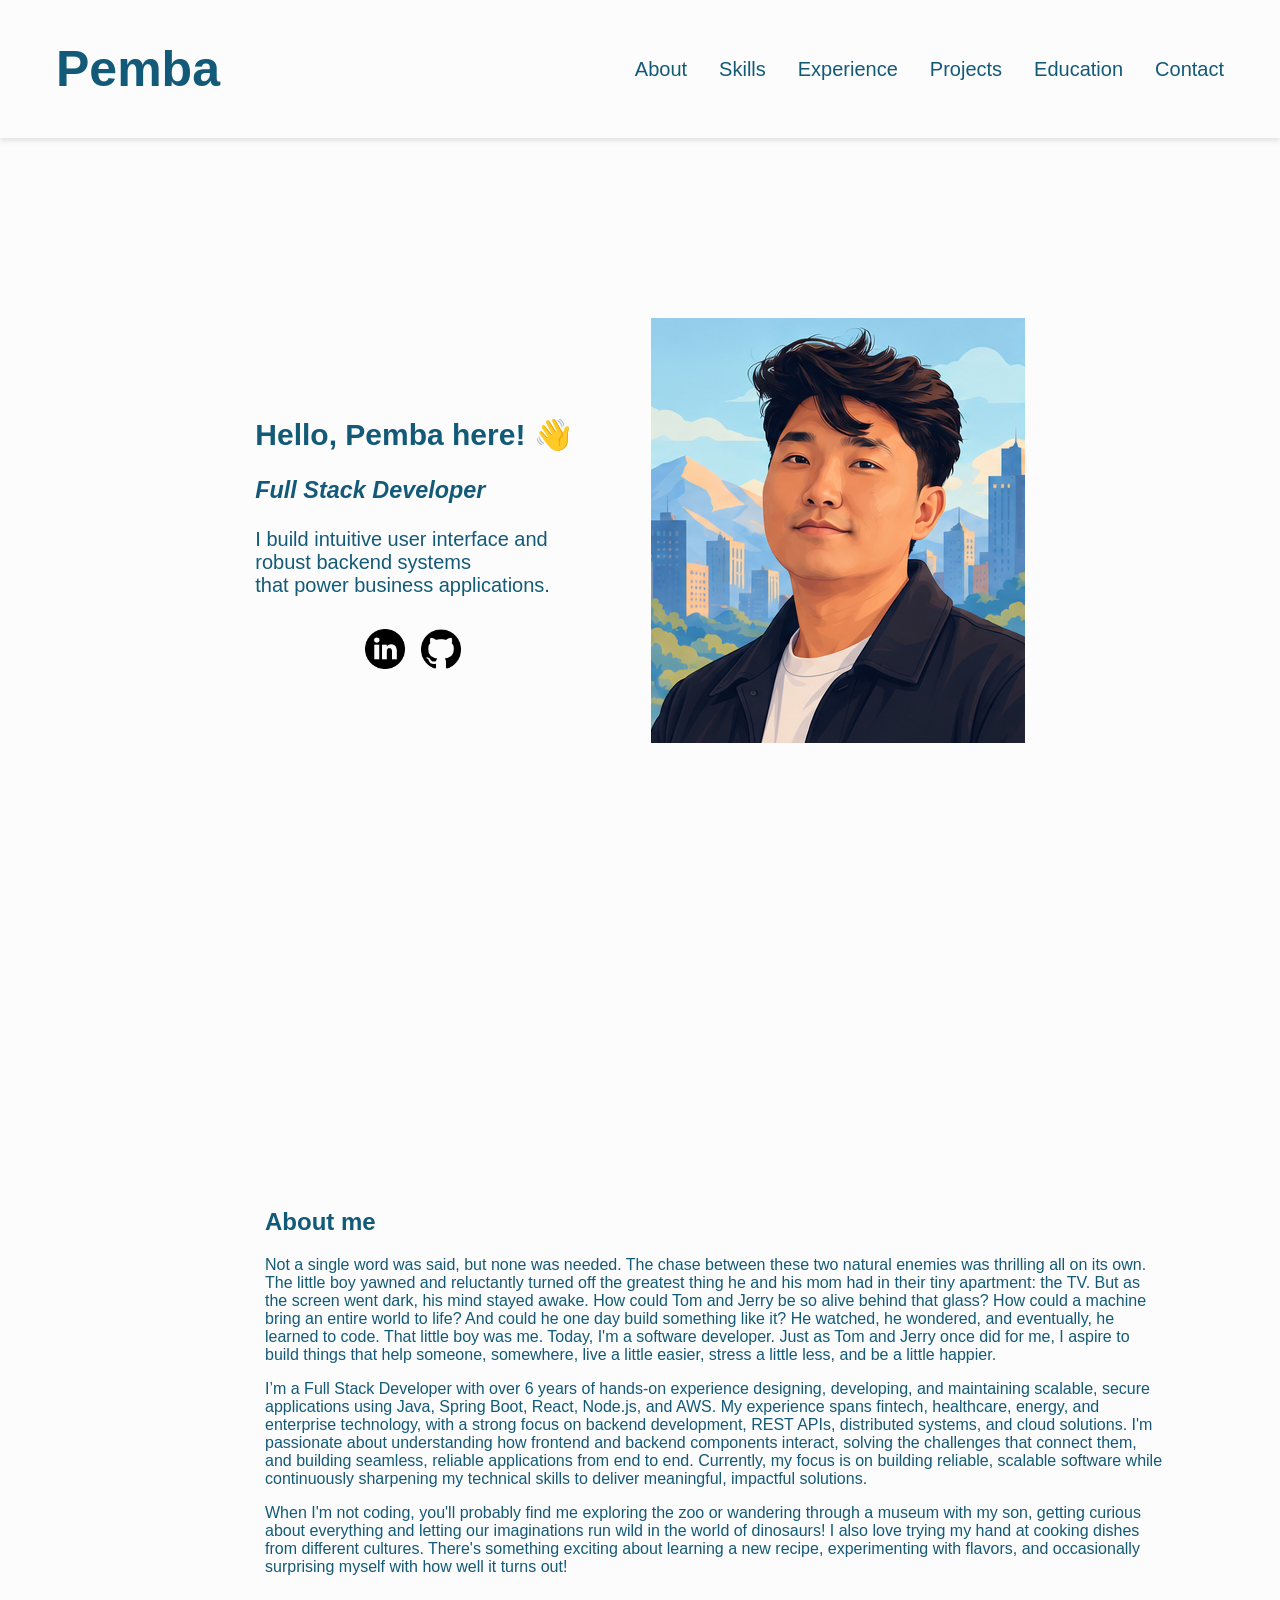
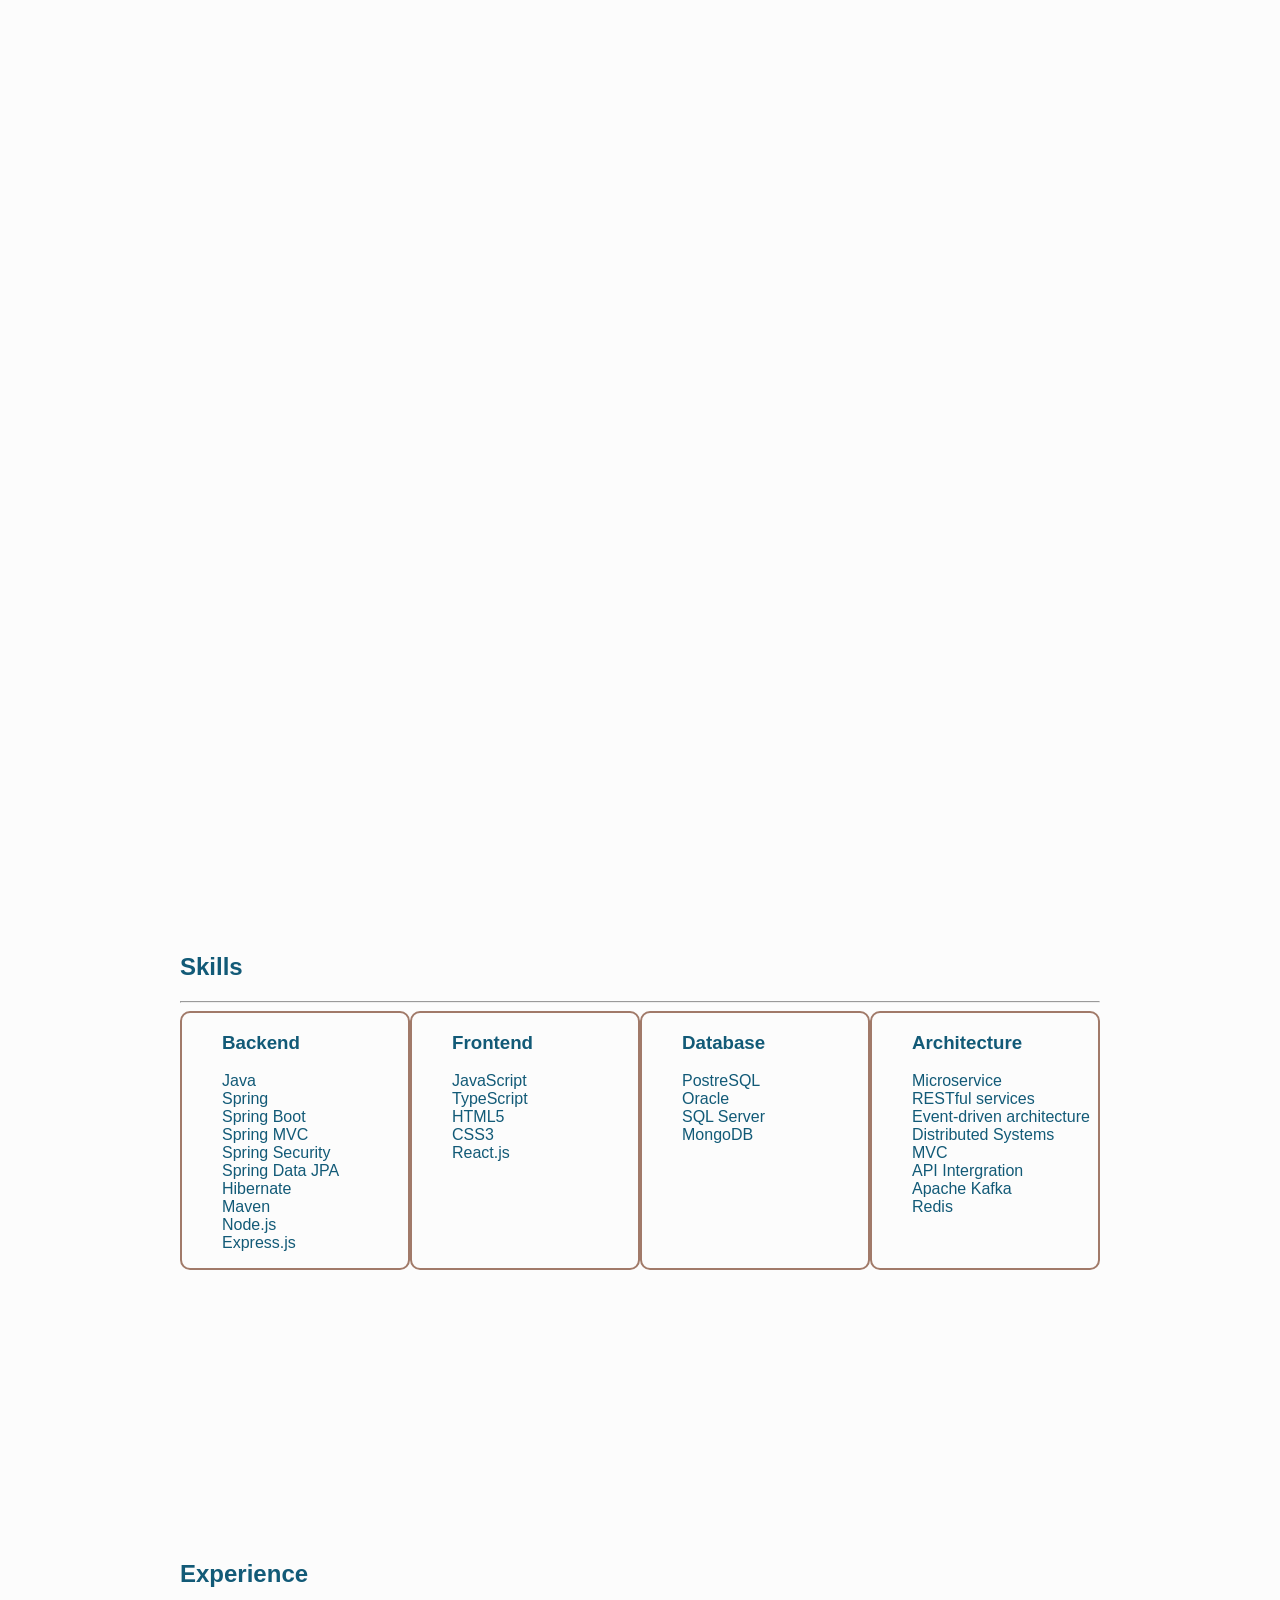
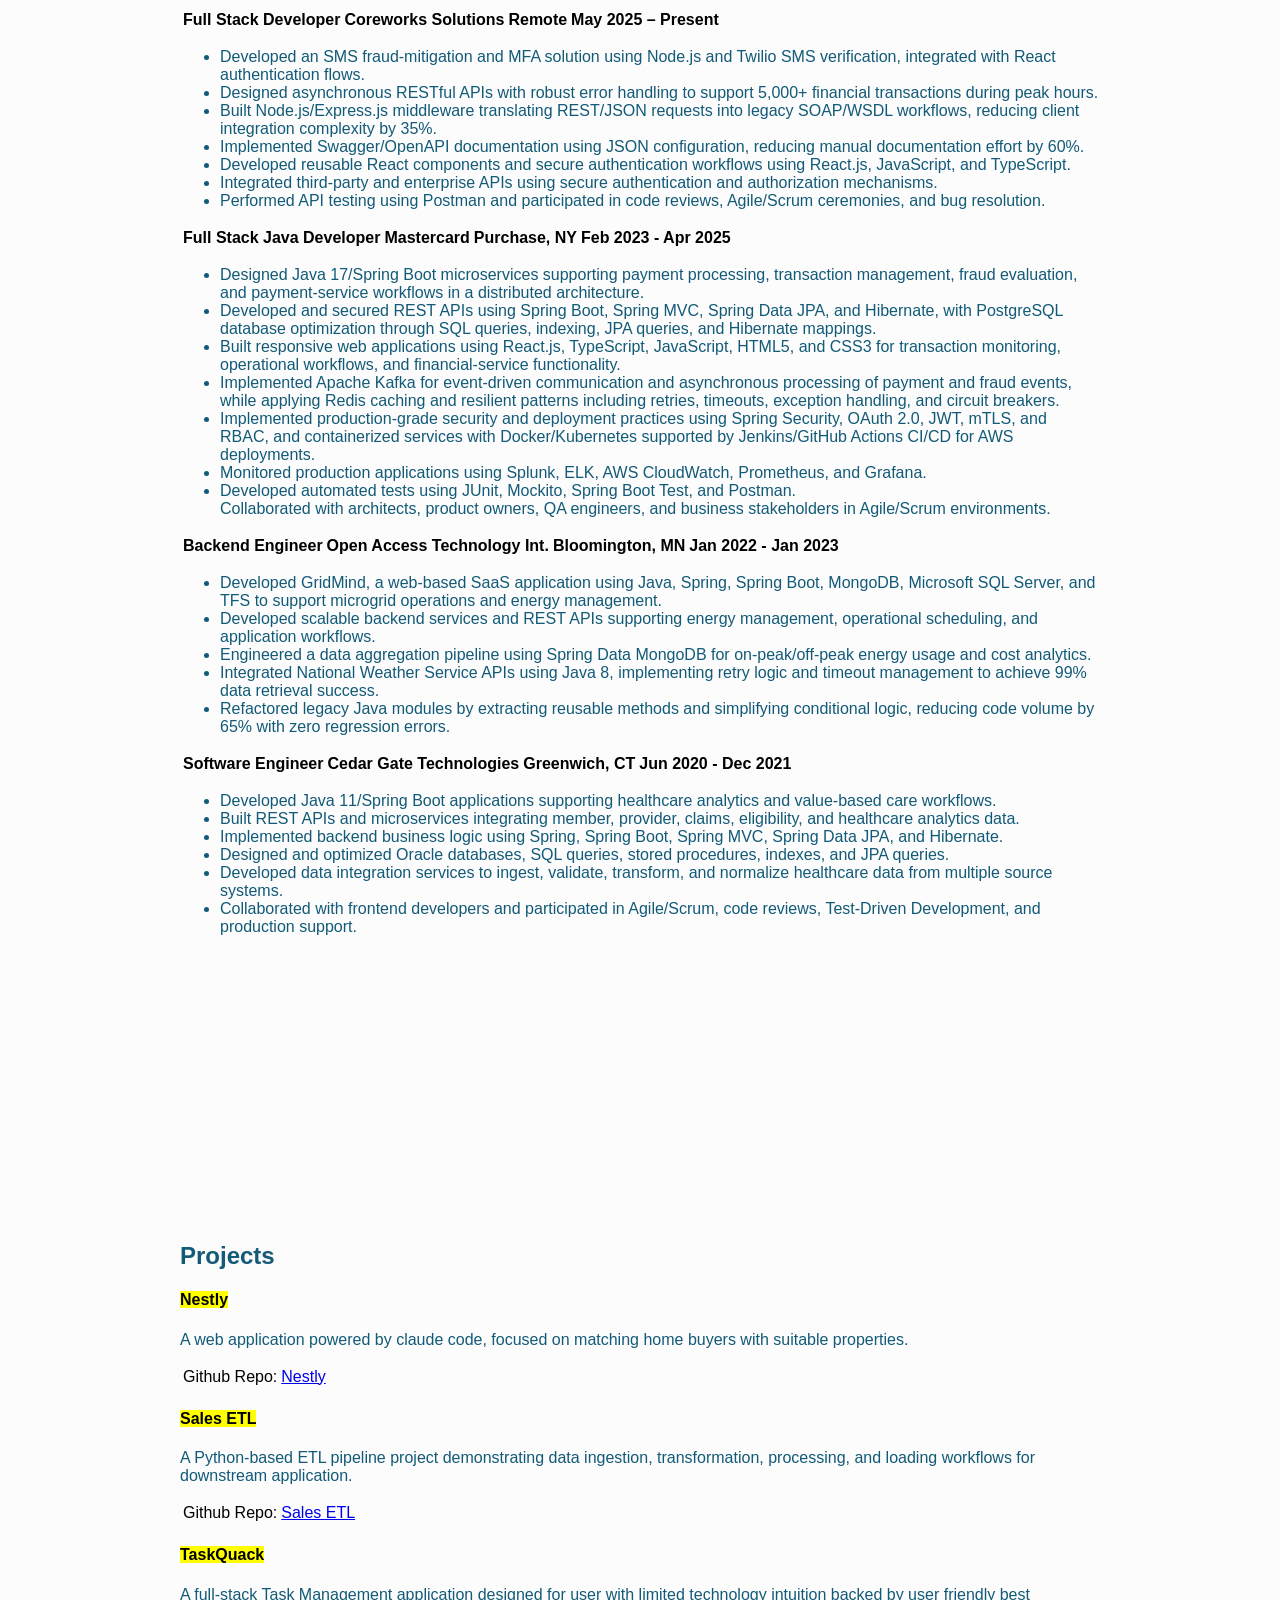
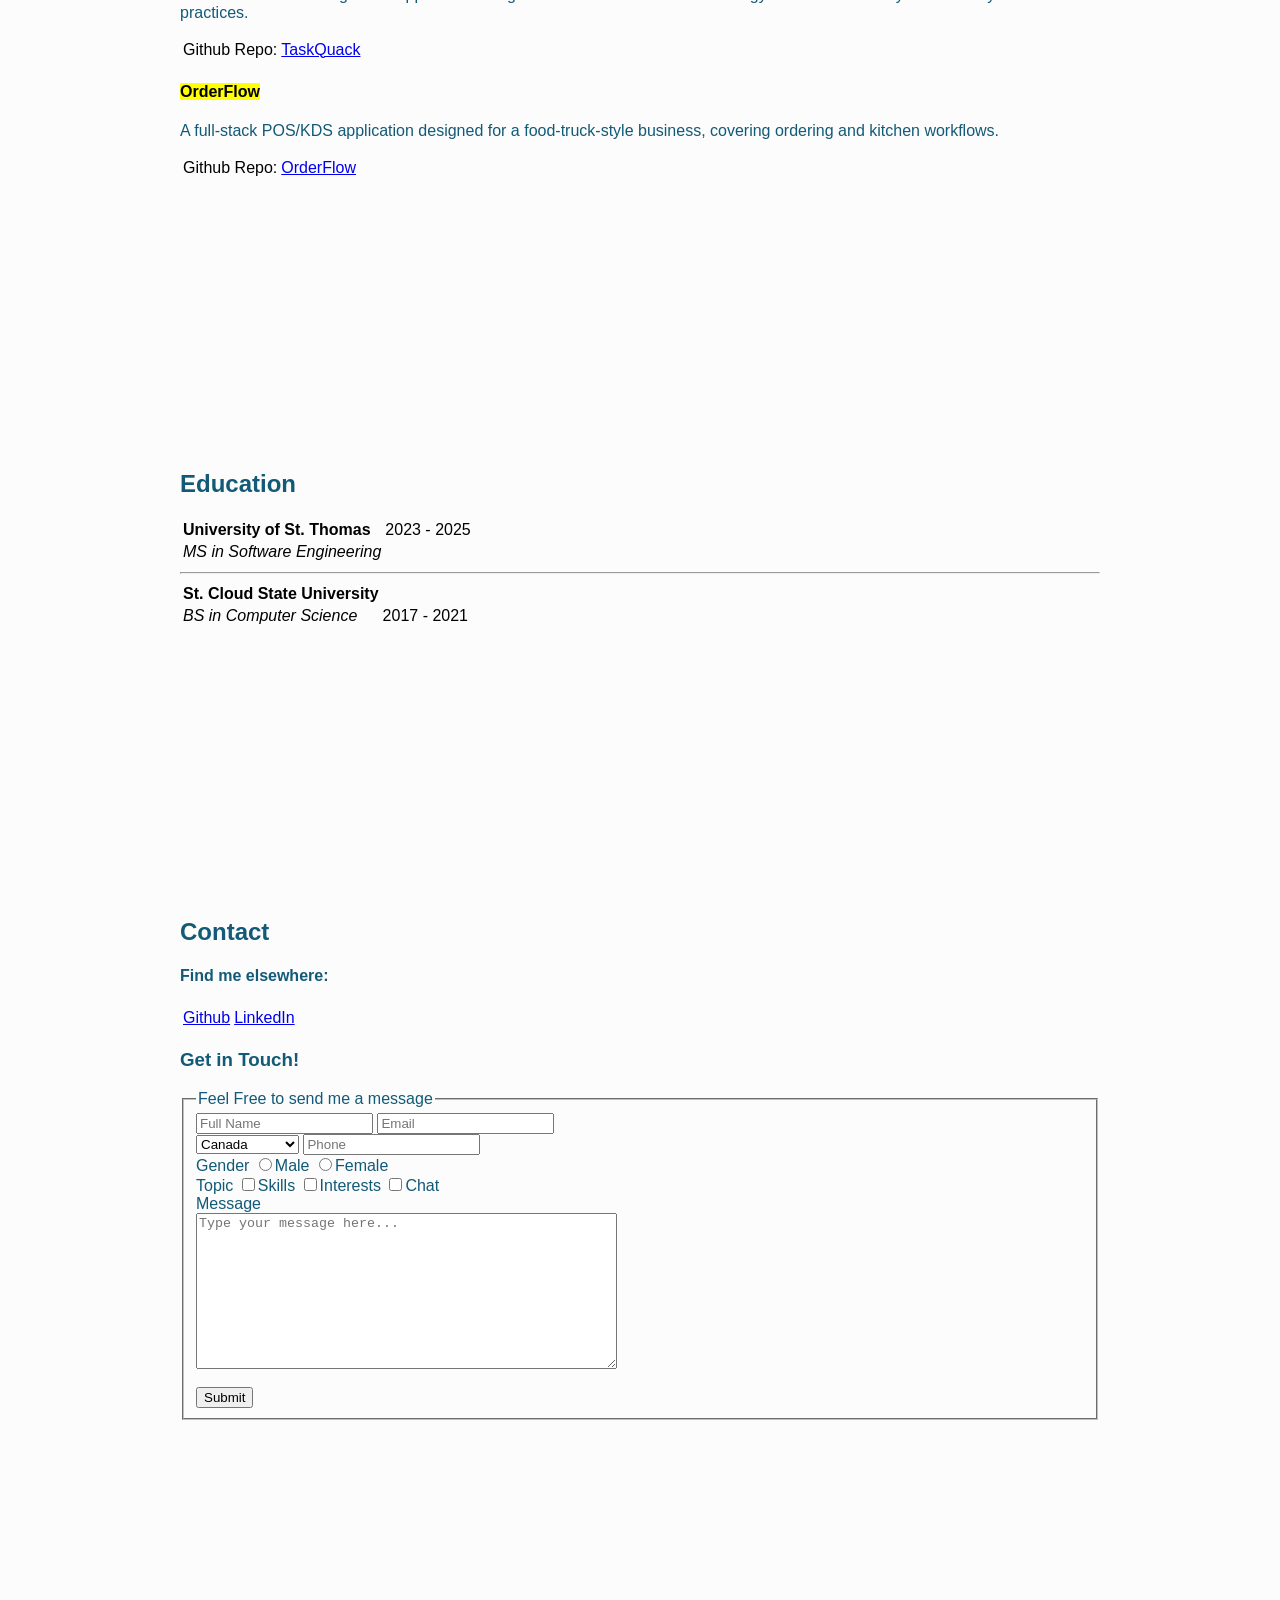
<file: index.html>
<html lang="en">

<head>
    <meta charset="UTF-8">
    <meta name="viewport" content="width=device-width, initial-scale=1.0">
    <title>Pemba Gurung | Full Stack Developer</title>
    <link rel="stylesheet" href="style.css">

    <link rel="preconnect" href="https://rsms.me/">
    <link rel="stylesheet" href="https://rsms.me/inter/inter.css">
</head>

<body>
    <nav>
        <h1 class="logo"><a href="#hero">Pemba</a></h1>
        <ul class="nav-links">
            <li>
                <a href="#about">About</a>
            </li>
            <li>
                <a href="#skills">Skills</a>
            </li>
            <li>
                <a href="#experience">Experience</a>
            </li>
            <li>
                <a href="#projects">Projects</a>
            </li>
            <li>
                <a href="#education">Education</a>
            </li>
            <li>
                <a href="#contact">Contact</a>
            </li>

        </ul>
    </nav>
    <main>
        <section id="hero" class="hero">
            <div class="greeting">
                <h1>Hello, Pemba here! 👋</h1>
                <h3>
                    <em>Full Stack Developer</em>
                </h3>
                <p>
                    I build intuitive user interface and
                    <br>robust backend systems <br>that power business
                    applications.
                </p>
                <!-- To do add links to github and linkedIn -->
                <div class="social-container">
                    <img src="./asset/linkedin.png" alt="Link to LinkedIn" class="icon"
                        onclick="location.href='https://linkedin.com/in/pembag/'">

                    <img src="./asset/github.png" alt="Link to LinkedIn" class="icon"
                        onclick="location.href='https://github.com/pembag'">
                </div>

            </div>

            <div class="profile">
                <img src="./asset/webpage_profile.png" alt="profile">
            </div>
        </section>
        <section id="about" class="about">
            <div class="about-me">
                <h2>About me</h2>
                <p>
                    Not a single word was said, but none was needed. The chase between these two natural enemies was
                    thrilling all on its
                    own. The little boy yawned and reluctantly turned off the greatest thing he and his mom had in their
                    tiny apartment: the
                    TV.
                    But as the screen went dark, his mind stayed awake. How could Tom and Jerry be so alive behind that
                    glass? How could a
                    machine bring an entire world to life? And could he one day build something like it?
                    He watched, he wondered, and eventually, he learned to code.
                    That little boy was me.
                    Today, I'm a software developer. Just as Tom and Jerry once did for me, I aspire to build things
                    that
                    help someone,
                    somewhere, live a little easier, stress a little less, and be a little happier.
                </p>
                <p>
                    I’m a Full Stack Developer with over 6 years of hands-on experience designing,
                    developing, and
                    maintaining scalable, secure applications using
                    Java, Spring Boot, React, Node.js, and AWS. My experience spans fintech, healthcare,
                    energy, and
                    enterprise technology, with a strong focus on backend development, REST APIs, distributed systems,
                    and
                    cloud solutions.
                    I'm passionate about understanding how frontend and backend components interact, solving the
                    challenges
                    that connect
                    them, and building seamless, reliable applications from end to end. Currently, my focus is on
                    building
                    reliable, scalable software while continuously sharpening my technical skills to
                    deliver meaningful, impactful solutions.
                </p>
                <p>
                    When I'm not coding, you'll probably find me exploring the zoo or wandering through a museum with my
                    son, getting
                    curious about everything and letting our imaginations run wild in the world of dinosaurs! I also
                    love
                    trying my hand at
                    cooking dishes from different cultures. There's something exciting about learning a new recipe,
                    experimenting with
                    flavors, and occasionally surprising myself with how well it turns out!
                </p>
            </div>

        </section>
        <section id="skills" class="skills">
            <h2>Skills</h2>
            <hr>
            <div class="skill-cards">
                <div class="backend card">

                    <ul>
                        <li>
                            <h3>Backend</h3>
                        </li>
                        <li>Java</li>
                        <li>Spring</li>
                        <li>Spring Boot</li>
                        <li>Spring MVC</li>
                        <li>Spring Security</li>
                        <li>Spring Data JPA</li>
                        <li>Hibernate</li>
                        <li>Maven</li>
                        <li>Node.js</li>
                        <li>Express.js</li>
                    </ul>
                </div>

                <div class="frontend card">
                    <ul>
                        <li>
                            <h3>Frontend</h3>
                        </li>
                        <li>JavaScript</li>
                        <li>TypeScript</li>
                        <li>HTML5</li>
                        <li>CSS3</li>
                        <li>React.js</li>
                    </ul>
                </div>

                <div class="database card">

                    <ul>
                        <li>
                            <h3>Database</h3>
                        </li>
                        <li>PostreSQL</li>
                        <li>Oracle</li>
                        <li>SQL Server</li>
                        <li>MongoDB</li>
                    </ul>
                </div>

                <div class="tool card">

                    <ul>
                        <li>
                            <h3>Architecture</h3>
                        </li>
                        <li>Microservice</li>
                        <li>RESTful services</li>
                        <li>Event-driven architecture</li>
                        <li>Distributed Systems</li>
                        <li>MVC</li>
                        <li>API Intergration</li>
                        <li>Apache Kafka</li>
                        <li>Redis</li>
                    </ul>
                </div>
            </div>

        </section>
        <section id="experience" class="experiences">
            <h2>Experience</h2>
            <article>
                <table>
                    <tr>
                        <td><strong>Full Stack Developer</strong></td>
                        <td><strong>Coreworks Solutions</strong></td>
                        <td><strong>Remote</strong></td>
                        <td><strong>May 2025 – Present</strong></td>
                    </tr>
                </table>

                <ul>
                    <li>
                        <span>Developed an SMS fraud-mitigation and MFA solution using Node.js and Twilio SMS
                            verification, integrated with React authentication flows. </span>
                    </li>
                    <li>
                        <span>Designed asynchronous RESTful APIs with robust error handling to support 5,000+
                            financial transactions during peak hours.</span>
                    </li>
                    <li>
                        <span>Built Node.js/Express.js middleware translating REST/JSON requests into legacy
                            SOAP/WSDL workflows, reducing client integration complexity by 35%.</span>
                    </li>
                    <li><span>Implemented Swagger/OpenAPI documentation using JSON configuration, reducing manual
                            documentation effort by 60%.</span></li>
                    <li>
                        <span>Developed reusable React components and secure authentication workflows using
                            React.js, JavaScript, and TypeScript.</span>
                    </li>
                    <li>
                        <span>Integrated third-party and enterprise APIs using secure authentication and
                            authorization mechanisms.</span>
                    </li>
                    <li><span>Performed API testing using Postman and participated in code reviews, Agile/Scrum
                            ceremonies, and bug resolution.
                        </span>
                    </li>
                </ul>
            </article>
            <article>
                <table>
                    <tr>
                        <td><strong>Full Stack Java Developer</strong></td>
                        <td><strong>Mastercard</strong></td>
                        <td><strong>Purchase, NY</strong></td>
                        <td><strong>Feb 2023 - Apr 2025</strong></td>
                    </tr>
                </table>

                <ul>
                    <li>
                        <span>Designed Java 17/Spring Boot microservices supporting payment processing, transaction
                            management, fraud evaluation, and payment-service workflows in a distributed architecture.
                        </span>
                    </li>
                    <li>
                        <span>Developed and secured REST APIs using Spring Boot, Spring MVC, Spring Data JPA, and
                            Hibernate, with PostgreSQL database optimization through SQL queries, indexing, JPA queries,
                            and Hibernate mappings.</span>
                    </li>
                    <li>
                        <span>Built responsive web applications using React.js, TypeScript, JavaScript, HTML5, and CSS3
                            for transaction monitoring, operational workflows, and financial-service
                            functionality.</span>
                    </li>
                    <li><span>Implemented Apache Kafka for event-driven communication and asynchronous processing of
                            payment and fraud events, while applying Redis caching and resilient patterns including
                            retries, timeouts,
                            exception handling, and circuit breakers.</span></li>
                    <li>
                        <span>Implemented production-grade security and deployment practices using Spring Security,
                            OAuth 2.0, JWT, mTLS, and RBAC, and containerized services with Docker/Kubernetes supported
                            by Jenkins/GitHub Actions CI/CD for AWS deployments.</span>
                    </li>
                    <li>
                        <span>Monitored production applications using Splunk, ELK, AWS CloudWatch, Prometheus, and
                            Grafana.</span>
                    </li>
                    <li><span>Developed automated tests using JUnit, Mockito, Spring Boot Test, and Postman.
                        </span>
                    </li>
                    <span>Collaborated with architects, product owners, QA engineers, and business stakeholders in
                        Agile/Scrum
                        environments. </span>
                    </li>
                </ul>
            </article>
            <article>
                <table>
                    <tr>
                        <td><strong>Backend Engineer</strong></td>
                        <td><strong>Open Access Technology Int.</strong></td>
                        <td><strong>Bloomington, MN</strong></td>
                        <td><strong>Jan 2022 - Jan 2023</strong></td>
                    </tr>
                </table>

                <ul>
                    <li>
                        <span>Developed GridMind, a web-based SaaS application using Java, Spring, Spring Boot, MongoDB,
                            Microsoft SQL
                            Server, and TFS to support microgrid operations and energy management.
                        </span>
                    </li>
                    <li>
                        <span>Developed scalable backend services and REST APIs supporting energy management,
                            operational scheduling, and
                            application workflows.
                        </span>
                    </li>
                    <li>
                        <span>Engineered a data aggregation pipeline using Spring Data MongoDB for on-peak/off-peak
                            energy usage and cost analytics.
                        </span>
                    </li>
                    <li><span>Integrated National Weather Service APIs using Java 8, implementing retry logic and
                            timeout management to
                            achieve 99% data retrieval success.
                        </span></li>
                    <li>
                        <span>Refactored legacy Java modules by extracting reusable methods and simplifying conditional
                            logic, reducing code
                            volume by 65% with zero regression errors.
                        </span>
                    </li>
                </ul>
            </article>
            <article>
                <table>
                    <tr>
                        <td><strong>Software Engineer</strong></td>
                        <td><strong>Cedar Gate Technologies</strong></td>
                        <td><strong>Greenwich, CT</strong></td>
                        <td><strong>Jun 2020 - Dec 2021</strong></td>
                    </tr>
                </table>
                <ul>
                    <li><span>
                            Developed Java 11/Spring Boot applications supporting healthcare analytics and value-based
                            care workflows.
                        </span></li>
                    <li><span>
                            Built REST APIs and microservices integrating member, provider, claims, eligibility, and
                            healthcare analytics data.
                        </span></li>
                    <li><span>Implemented backend business logic using Spring, Spring Boot, Spring MVC, Spring Data JPA,
                            and Hibernate.
                        </span></li>
                    <li><span>Designed and optimized Oracle databases, SQL queries, stored procedures, indexes, and JPA
                            queries.
                        </span></li>
                    <li><span>Developed data integration services to ingest, validate, transform, and normalize
                            healthcare data from multiple source
                            systems.
                        </span></li>
                    <li><span>Collaborated with frontend developers and participated in Agile/Scrum, code reviews,
                            Test-Driven Development, and
                            production support.</span></li>
                </ul>
            </article>
        </section>
        <section id="projects" class="projects">
            <h2>Projects</h2>
            <article>
                <h4><mark>Nestly</mark></h4>
                <p>A web application powered by claude code, focused on matching home buyers with suitable properties.
                </p>
                <table>
                    <tr>
                        <td>
                            <p>Github Repo:</p>
                        </td>
                        <td><a href="https://github.com/pembag/Nestly">Nestly</a>
                        </td>
                    </tr>
                </table>
            </article>
            <article>
                <h4><mark>Sales ETL</mark></h4>
                <p>A Python-based ETL pipeline project demonstrating data ingestion, transformation, processing, and
                    loading
                    workflows for downstream application.
                </p>
                <table>
                    <tr>
                        <td>
                            <p>Github Repo:</p>
                        </td>
                        <td><a href="https://github.com/pembag/ETL-Pipeline">Sales ETL</a>
                        </td>
                    </tr>
                </table>
            </article>
            <article>
                <h4><mark>TaskQuack</mark></h4>
                <p>A full-stack Task Management application designed for user with limited technology intuition backed
                    by
                    user friendly best practices.</p>
                <table>
                    <tr>
                        <td>
                            <p>Github Repo:</p>
                        </td>
                        <td><a href="https://github.com/pembag/SEIS_739_Project">TaskQuack</a>
                        </td>
                    </tr>
                </table>
            </article>
            <article>
                <h4><mark>OrderFlow</mark></h4>
                <p>A full-stack POS/KDS application designed for a food-truck-style business, covering ordering and
                    kitchen
                    workflows.</p>
                <table>
                    <tr>
                        <td>
                            <p>Github Repo:</p>
                        </td>
                        <td><a href="https://github.com/pembag/Full-Stack-Project-POS-KDS">OrderFlow</a>
                        </td>
                    </tr>
                </table>
            </article>
        </section>
        <section id="education" class="education">
            <h2>
                Education
            </h2>
            <table>
                <tr>
                    <td>
                        <p><strong>University of St. Thomas</strong></p>
                    </td>
                    <td>2023 - 2025</td>
                </tr>
                <tr>
                    <td><em>MS in Software Engineering</em></td>
                </tr>
            </table>
            <hr>
            <table>
                <tr>
                    <td>
                        <p><strong>St. Cloud State University</strong></p>
                    </td>
                </tr>

                <tr>
                    <td><em>BS in Computer Science</em></td>
                    <td>2017 - 2021</td>
                </tr>
            </table>
        </section>
        <section id="contact" class="contact">
            <h2>Contact</h2>
            <article>
                <h4>Find me elsewhere:</h4>
                <table>
                    <tr>
                        <td><a href="https://github.com/pembag">Github</a></td>
                        <td><a href="https://www.linkedin.com/in/pembag/">LinkedIn</a></td>
                    </tr>
                </table>
            </article>
            <article>
                <h3>
                    Get in Touch!
                </h3>
                <form>
                    <fieldset>
                        <legend>Feel Free to send me a message</legend>
                        <input type="text" placeholder="Full Name">
                        <input type="email" placeholder="Email">
                        <br>
                        <select name="choices">
                            <optgroup label="North America"></optgroup>
                            <option>Canada</option>
                            <option>Mexico</option>
                            <option>United States</option>
                        </select>
                        <input type="tel" placeholder="Phone">
                        <br>
                        <label for="gender">Gender</label>
                        <input type="radio">Male
                        <input type="radio">Female <br>
                        <label for="topic">Topic</label>
                        <input type="checkbox">Skills
                        <input type="checkbox">Interests
                        <input type="checkbox">Chat <br>
                        <label for="message">Message</label><br>
                        <textarea name="paragraphText" rows="10" cols="50"
                            placeholder="Type your message here..."></textarea>
                        <br>
                        <br>
                        <input type="submit">
                    </fieldset>
                </form>
            </article>
        </section>
        <aside class="sideMenu">

        </aside>
    </main>
    <!-- <footer>copyright</footer>-->
</body>

</html>
</file>
<file: style.css>
/* CSS Variables */

:root {
  font-family: Inter, InterVariable, sans-serif; /*inter type face font family*/
  font-feature-settings:
    "liga" 1,
    "calt" 1; /*fix for Chrome */

  --large-font: 50;
  --normal-font: 20;

  --bg-color: #fcfcfc;
  --primary-color: #125a77;
  --secondary-color: #039c9a;
  --primary-shadow: #88bac6;
  --secondary-shadow: #a17a69;
  --bottom-margin: 0.5rem;
  --bottom-margin-2: 1rem;
  --line-height: 1.7rem;
  --transition: 0.3s;
}

@supports (font-variation-settings: normal) {
  :root {
    font-family: InterVariable, sans-serif;
  }
}

html {
  scroll-behavior: smooth;
}

body {
  margin: 0;
  padding: 0;
  background-color: var(--bg-color);
}

/* nav bar */
.logo {
  font-size: var(--large-font);
}

.logo a:hover {
  color: var(--secondary-color);
}

nav {
  display: flex;
  align-items: center;
  justify-content: space-between;
  padding: 1.5rem 3.5rem;
  background-color: var(--bg-color);
  box-shadow: 0 3px 5px rgba(0, 0, 0, 0.1);
  max-height: 10vh;
}

nav a {
  color: var(--primary-color);
  text-decoration: none;
}

.nav-links {
  list-style: none;
  display: flex;
  gap: 2rem;
  font-size: var(--normal-font);
}

.nav-links a:hover {
  color: var(--secondary-color);
  text-decoration: underline;
  text-underline-offset: 1rem;
}

/* Sections */
section {
  margin: 90px;
  padding: 90px;
  color: var(--primary-color);
}

/* hero section*/

.hero {
  display: flex;
  flex-direction: row;
  justify-content: center;
  align-items: center;
  gap: 5rem;
}

.greeting{
  font-size: var(--normal-font);
}

.social-container {
  display: flex;
  justify-content: center;
  margin-top: 2rem;
  gap: 1rem;
}

.icon{
  cursor: pointer;
  height: 2.5rem;
}

/* Profile photo */

/* About me background section */
.about {
  margin: 0;
  background-image: url(./asset/about-me-bg.png);
  background-size: cover;
  background-position: center;
  background-repeat: no-repeat;
  background-attachment: fixed;
}

.about-me {
  /* border: 2px solid black; */
  margin: 135px;
  padding: 40px;
  width: 900px;
  min-height: 100vh;
}

/*skill cards*/

.skill-cards {
  display: grid;
  grid-template-columns: repeat(4, 1fr);
}

.skill-cards ul {
  list-style-type: none;
  /* margin: 0; */
  gap: 5rem;
}

.card {
  /* margin: 5px; */
  border: 2px solid var(--secondary-shadow);
  border-radius: 10px;
  /* place-items: center; */
  /* list-style: none; */
}
</file>
